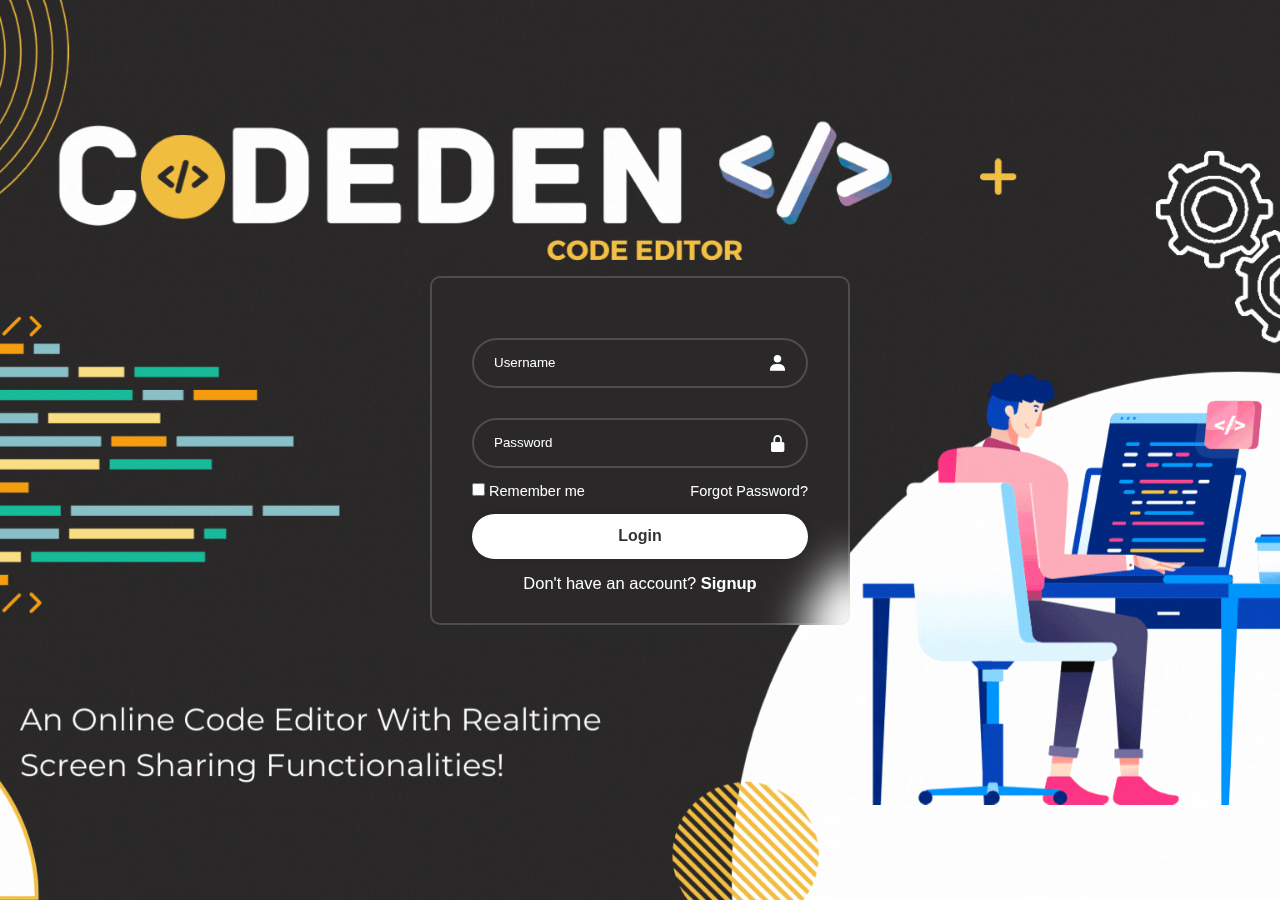
<file: index.html>
<!DOCTYPE html>
<html lang="en">
  <head>
    <meta charset="UTF-8" />
    <meta name="viewport" content="width=device-width, initial-scale=1.0" />
    <title>CodeDen</title>
    <link rel="stylesheet" href="style.css" />
    <link
      href="https://unpkg.com/boxicons@2.1.4/css/boxicons.min.css"
      rel="stylesheet"
    />
  </head>
  <body>
    <div class="wrapper">
      <form action="">
        <div class="input-box">
          <input type="text" placeholder="Username" required />
          <i class="bx bxs-user"></i>
        </div>
        <div class="input-box">
          <input type="password" placeholder="Password" required />
          <i class="bx bxs-lock-alt"></i>
        </div>
        <div class="remember-forgot">
          <label> <input type="checkbox" /> Remember me</label>
          <a href="#">Forgot Password?</a>
        </div>
        <button type="submit" class="btn">Login</button>
        <div class="register">
          <p>Don't have an account? <a href="#">Signup</a></p>
        </div>
      </form>
    </div>
  </body>
</html>
</file>
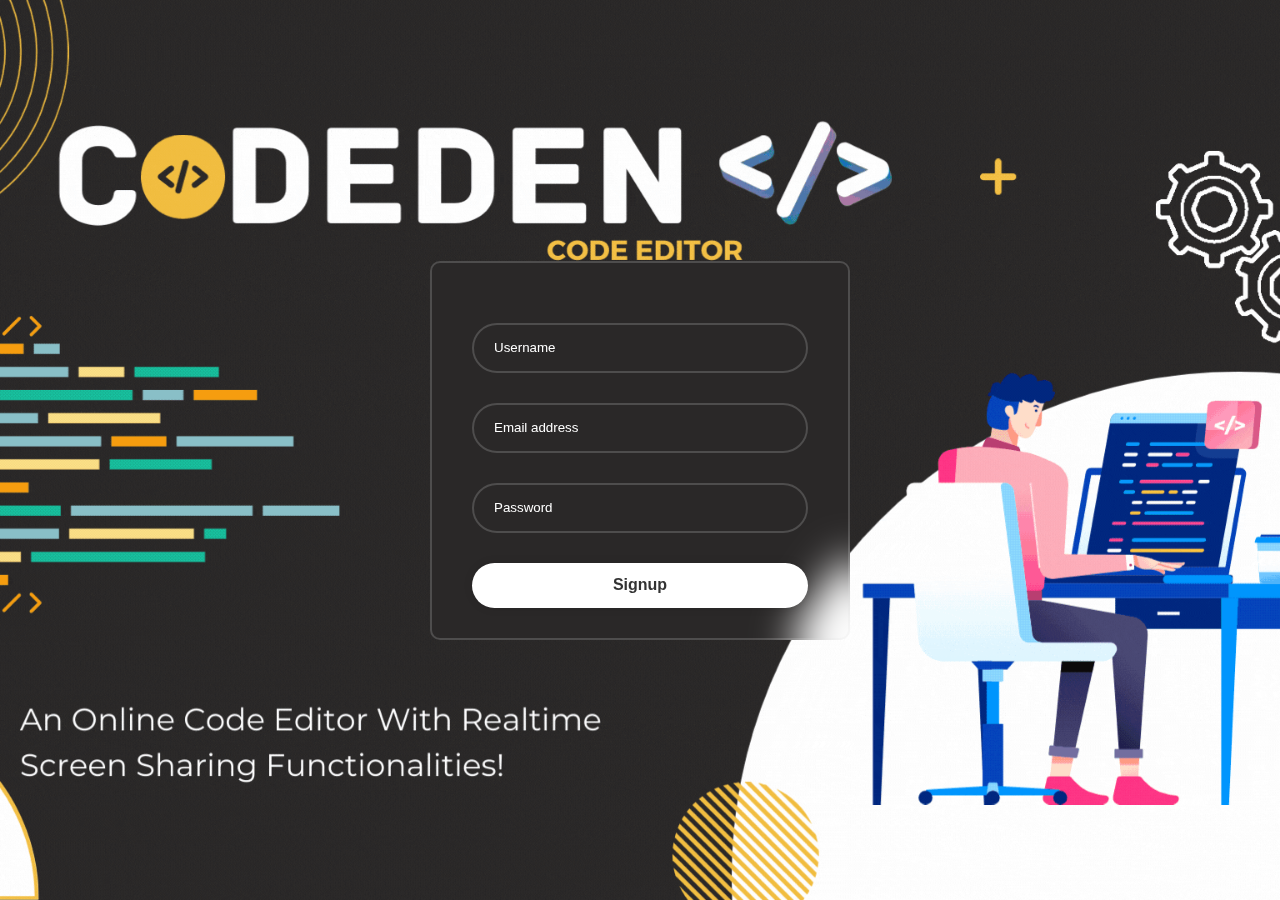
<file: signup.html>
<!DOCTYPE html>
<html lang="en">
<head>
    <meta charset="UTF-8">
    <meta name="viewport" content="width=device-width, initial-scale=1.0">
    <title>Signup</title>
    <link rel="stylesheet" href="style.css" />
</head>
<body>
    <div class="wrapper">
        <form action="">
          <div class="input-box">
            <input type="text" placeholder="Username" required />
          </div>
          <div class="input-box">
            <input type="email" placeholder="Email address" required />
          </div>
          <div class="input-box">
            <input type="password" placeholder="Password" required />
          </div>
          <button type="submit" class="btn">Signup</button>
</body>
</html>
</file>
<file: style.css>
*{
  margin: 0;
  padding: 0;
  box-sizing: border-box;
  font-family: 'Gill Sans', 'Gill Sans MT', Calibri, 'Trebuchet MS', sans-serif;
}

body{
    display: flex;
    justify-content: center;
    align-items: center;
    min-height:100vh;
    background:url(Codeden.gif) no-repeat;
    overflow:hidden;
    background-size:cover;
    background-position:center;
}

.wrapper{
    width: 420px;
    background-color:transparent;
    border:2px solid rgba(225, 225, 225 , .2);
    backdrop-filter: blur(20px);
    box-shadow: 0 0 10px rgba (0, 0, 0, .2);
    color: #fff;
    border-radius: 10px;
    padding: 30px 40px;
}
/*.wrapper h1{
    font-size:36px;
    text-align: center;
}*/
.wrapper .input-box{
    position: relative;
    width: 100%;
    height: 50px;
    margin:30px 0;
}

.input-box input{
    width:100%;
    height:100%;
    background:transparent;
    border:2px solid rgba(225, 225, 225 , .2);
    border-radius: 40px;
    color: #fff;
    padding:20px 45px 20px 20px ;

}
.input-box input::placeholder{
    color: #fff;

}
.input-box i{
    position: absolute;
    right:20px;
    top:50%;
    transform: translateY(-50%);
    font-size:20px;
}

.wrapper .remember-forgot{
    display:flex;
    justify-content:space-between;
    font-size:14.5px;
    margin:-15px 0 15px;
}

/* .remember-forgot label input{
    accent-color:#fff;
    margin-right:3px;
} */

.remember-forgot a{
    color: #fff;
    text-decoration: none;
}

.remember-forgot a:hover{
text-decoration: underline;
}

.wrapper .btn{
   width: 100%; 
   height: 45px;
   background:#fff;
   border:none;
   outline:none;
   border-radius: 40px;
   box-shadow:0 0 10px rgba(0, 0, 0, .1);
   cursor:pointer;
   font-size:16px;
   color:#333;
   font-weight: 600;
}

.wrapper .btn:hover{
    text-decoration: underline;
}

.wrapper .register{
    font-size: 16.5px;
    text-align: center;
    margin-top: 15px;
}

.register p a{
    color: #fff;
    text-decoration:none;
    font-weight:600;
}

.register p a:hover{
    text-decoration: underline;
}
</file>
